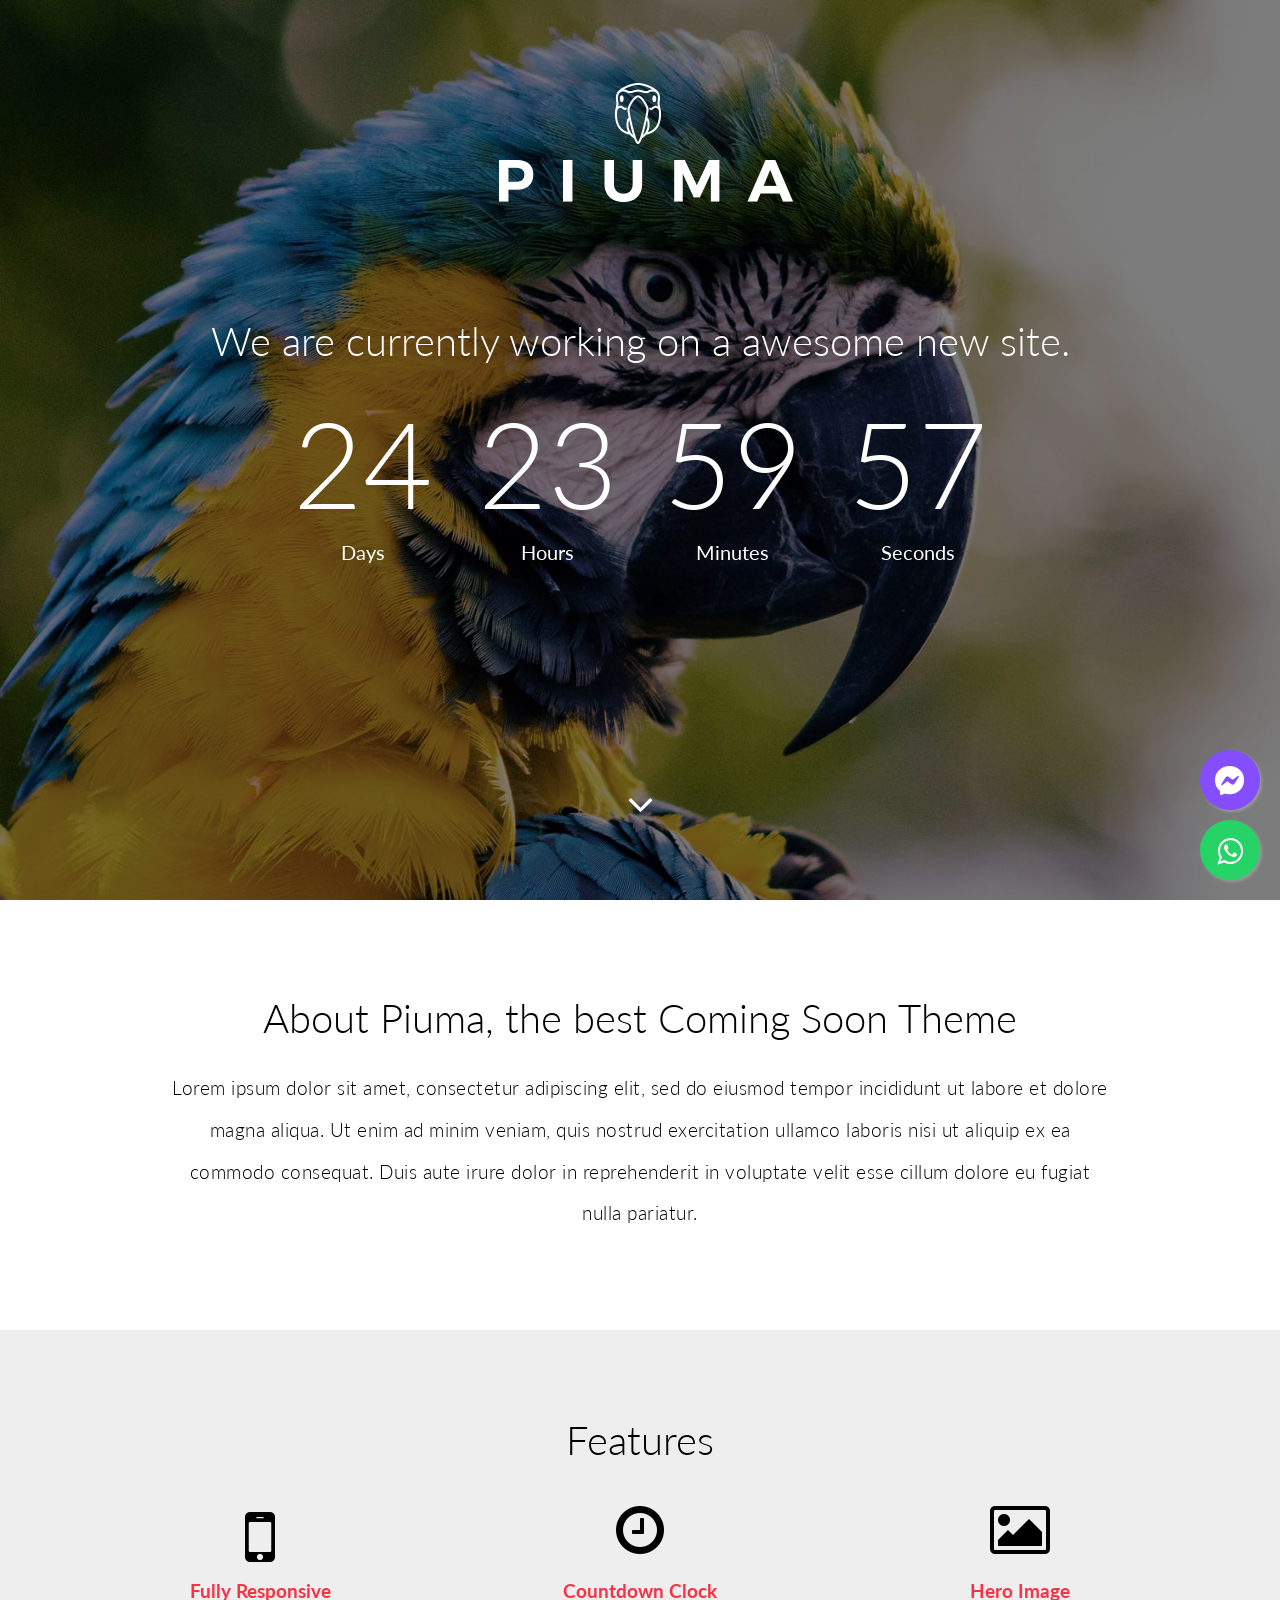
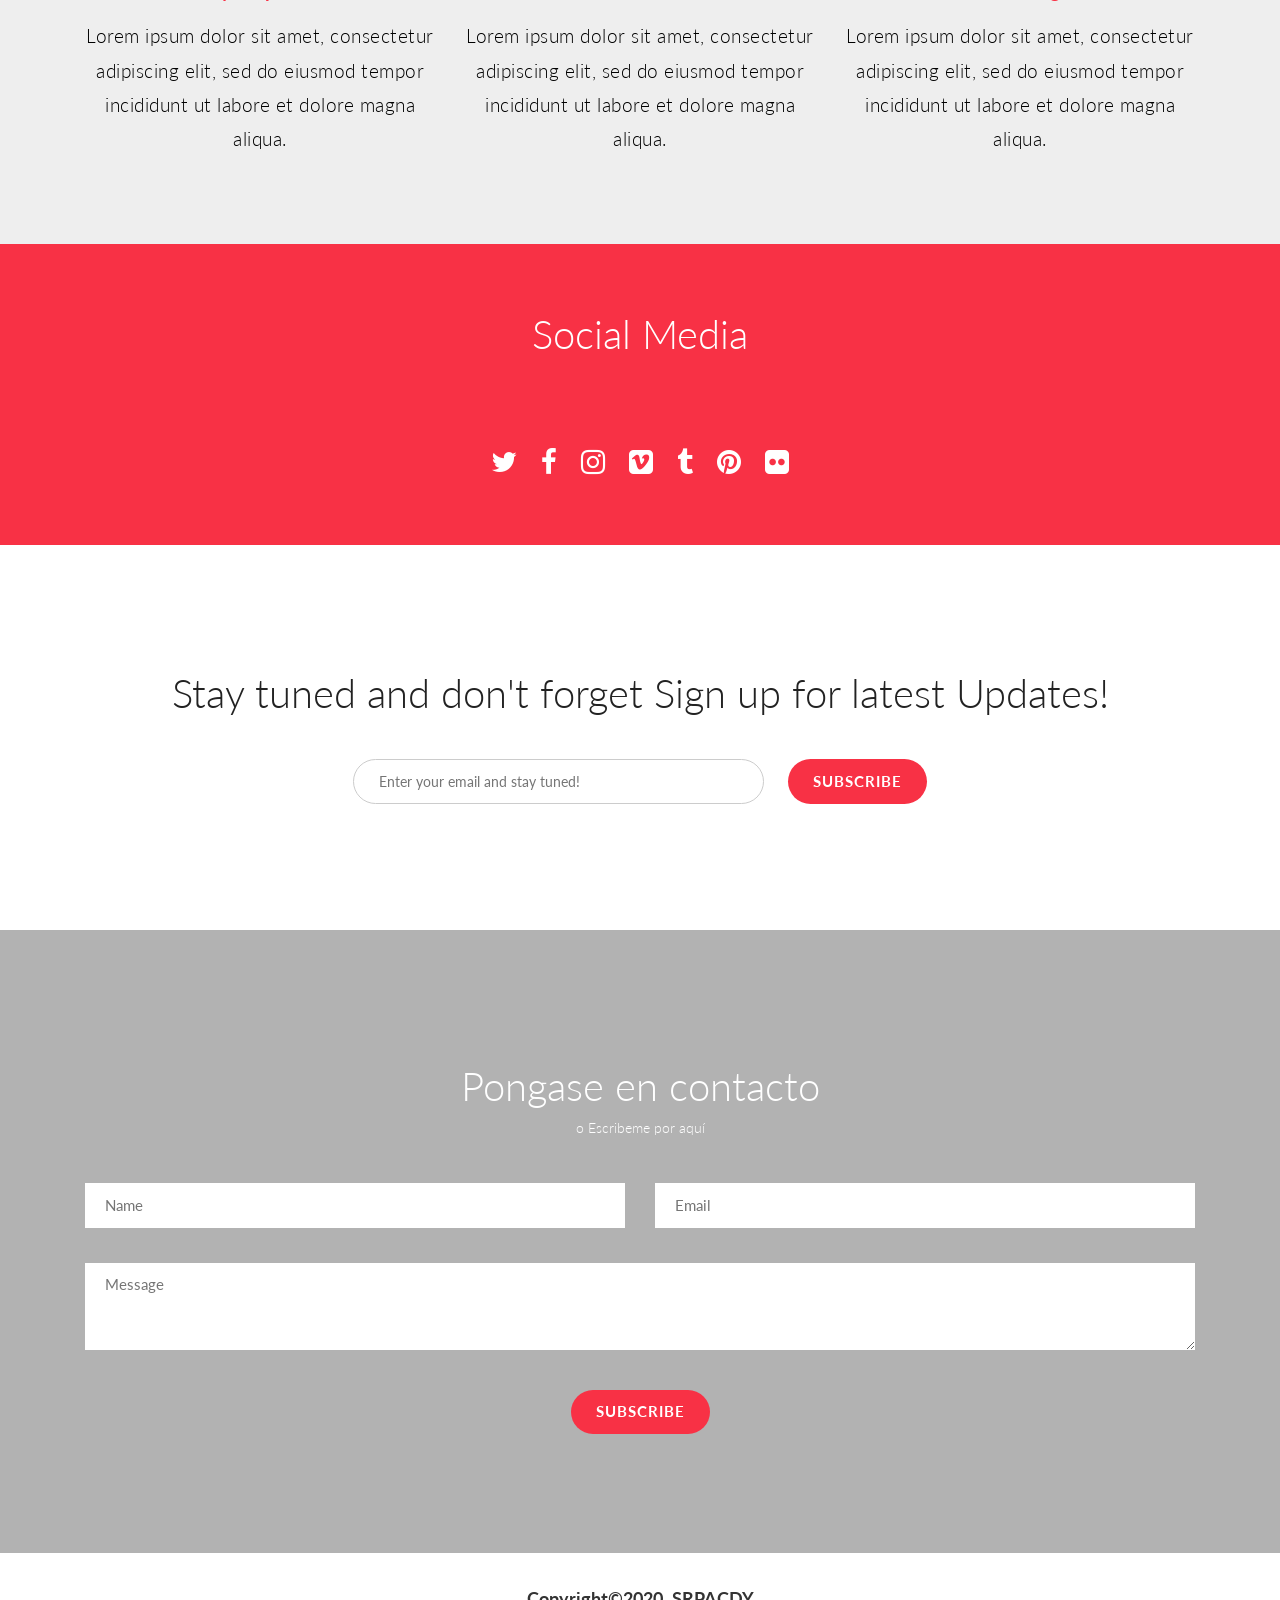
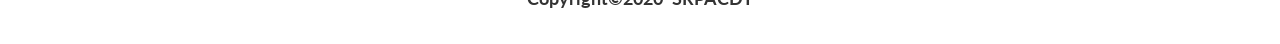
<file: index.html>
<!DOCTYPE html>
<html lang="en">
<head>
	<meta charset="utf-8">
	<title>Piuma - A Multipurpose Countdown HTML Template</title>
    <meta name="viewport" content="width=device-width, initial-scale=1.0">
	<meta name="keywords" content="some keywords that best describe your business">
	<meta name="description" content="a short description of your company">
	<meta name="author" content="SRPACDY">

	<!-- Mobile Specific Metas
	================================================== -->
	<meta name="viewport" content="width=device-width, initial-scale=1, maximum-scale=1">
	<link href="http://fonts.googleapis.com/css?family=Lato:300,400,700" rel="stylesheet" type="text/css" />
	<!-- CSS
	================================================== -->
	<link rel="stylesheet" href="css/bootstrap.css" type="text/css" media="screen">
	<link rel="stylesheet" href="css/bootstrap-theme.css" type="text/css" media="screen">
	<link rel="stylesheet" href="css/layout.css" type="text/css" media="screen">
	<link rel="stylesheet" href="css/background.css" type="text/css" media="screen">
	<link rel="stylesheet" href="https://cdnjs.cloudflare.com/ajax/libs/font-awesome/5.15.1/css/all.min.css">
	<link rel="stylesheet" href="css/whatsapp.css" type="text/css" media="screen">
	
	<!-- Favicons
	================================================== -->
	<link rel="shortcut icon" href="images/favicon.ico">

	<link rel="apple-touch-icon" sizes="57x57" href="images/icons/apple-icon-57x57.png">
	<link rel="apple-touch-icon" sizes="60x60" href="images/icons/apple-icon-60x60.png">
	<link rel="apple-touch-icon" sizes="72x72" href="images/icons/apple-icon-72x72.png">
	<link rel="apple-touch-icon" sizes="76x76" href="images/icons/apple-icon-76x76.png">
	<link rel="apple-touch-icon" sizes="114x114" href="images/icons/apple-icon-114x114.png">
	<link rel="apple-touch-icon" sizes="120x120" href="images/icons/apple-icon-120x120.png">
	<link rel="apple-touch-icon" sizes="144x144" href="images/icons/apple-icon-144x144.png">
	<link rel="apple-touch-icon" sizes="152x152" href="images/icons/apple-icon-152x152.png">
	<link rel="apple-touch-icon" sizes="180x180" href="images/icons/apple-icon-180x180.png">
	<link rel="icon" type="image/png" sizes="192x192"  href="images/icons/android-icon-192x192.png">
	<link rel="icon" type="image/png" sizes="32x32" href="images/icons/favicon-32x32.png">
	<link rel="icon" type="image/png" sizes="96x96" href="images/icons/favicon-96x96.png">
	<link rel="icon" type="image/png" sizes="16x16" href="images/icons/favicon-16x16.png">
	<link rel="manifest" href="manifest.json">
	<meta name="msapplication-TileColor" content="#fff">
	<meta name="msapplication-TileImage" content="images/icons/ms-icon-144x144.png">
	<meta name="theme-color" content="#f83145">

</head>
<body>

	<!-- Primary Page Layout
	================================================== -->

<div class="header bg">
	<div class="container">
		<div class="row">
			<header class="col-xs-12 text-center">
				<div class="logo">
					<a href="#"><img src="images/logo.png"></a>
					<h1>We are currently working on a awesome new site.</h1>
					<ul class="time">
						<li>
							<span class="days" id="days"></span><br />
							Days
						</li>
						<li>
							<span class="hours"></span><br />
							Hours
						</li>
						<li>
							<span class="minutes"></span><br />
							Minutes
						</li>
						<li>
							<span class="seconds"></span><br />
							Seconds
						</li>
					</ul>
				</div>
			</header>
		</div>
		<div class="row">
			<div class="col-xs-12 text-center">
				<div class="down">
					<a href="#about" class="smooth"><i class="fa fa-angle-down fa-3x"></i></a>
				</div>
			</div>
		</div>
	</div>
</div>
<div class="about" id="about">
	<div class="container">
		<div class="row">
			<div class="col-xs-10 text-center">
				<div class="about-content">
					<h2>About Piuma, the best Coming Soon Theme</h2>
					<p>Lorem ipsum dolor sit amet, consectetur adipiscing elit, sed do eiusmod tempor incididunt ut labore et dolore magna aliqua. Ut enim ad minim veniam, quis nostrud exercitation ullamco laboris nisi ut aliquip ex ea commodo consequat. Duis aute irure dolor in reprehenderit in voluptate velit esse cillum dolore eu fugiat nulla pariatur.</p>
				</div>				
			</div>
		</div>
	</div>
</div>
<div class="features">
	<div class="container">
		<div class="row">
			<div class="col-xs-12 text-center">
				<div class="features-content">
					<header>
						<h2>Features</h2>
					</header>
					<div class="grid clearfix">
						<div class="col-sm-4 text-center">
							<i class="fa fa-mobile fa-5x"></i>
							<b>Fully Responsive</b>
							<p>Lorem ipsum dolor sit amet, consectetur adipiscing elit, sed do eiusmod tempor incididunt ut labore et dolore magna aliqua.</p>
						</div>
						<div class="col-sm-4 text-center">
							<i class="fa fa-clock-o fa-4x"></i>
							<b>Countdown Clock</b>
							<p>Lorem ipsum dolor sit amet, consectetur adipiscing elit, sed do eiusmod tempor incididunt ut labore et dolore magna aliqua.</p>
						</div>
						<div class="col-sm-4 text-center">
							<i class="fa fa-picture-o fa-4x"></i>
							<b>Hero Image</b>
							<p>Lorem ipsum dolor sit amet, consectetur adipiscing elit, sed do eiusmod tempor incididunt ut labore et dolore magna aliqua.</p>
						</div>
					</div>
				</div>				
			</div>
		</div>
	</div>
</div>
<div class="social">
	<div class="container">
		<div class="row">
			<div class="col-xs-12 text-center">
				<div class="social-content">
					<h2>Social Media</h2>
					<div class="socmed">
						<a href="https://creativemarket.com/SRPACDY" target="_blank"><i class="fa fa-twitter fa-2x"></i></a>
						<a href="https://creativemarket.com/SRPACDY" target="_blank"><i class="fa fa-facebook fa-2x"></i></a>
						<a href="https://creativemarket.com/SRPACDY" target="_blank"><i class="fa fa-instagram fa-2x"></i></a>
						<a href="https://creativemarket.com/SRPACDY" target="_blank"><i class="fa fa-vimeo-square fa-2x"></i></a>
						<a href="https://creativemarket.com/SRPACDY" target="_blank"><i class="fa fa-tumblr fa-2x"></i></a>
						<a href="https://creativemarket.com/SRPACDY" target="_blank"><i class="fa fa-pinterest fa-2x"></i></a>	
						<a href="https://creativemarket.com/SRPACDY" target="_blank"><i class="fa fa-flickr fa-2x"></i></a>
					</div>					
				</div>				
			</div>
		</div>
	</div>
</div>
<div class="subscribe" id="subscribe">
	<div class="container">
		<div class="row">
			<div class="col-xs-12 text-center">
				<div class="subscribe-form">
					<h3>Stay tuned and don't forget Sign up for latest Updates!</h3>
					<form action="contact.php" method="post">
						<input type="text" id="inform_email" placeholder="Enter your email and stay tuned!" onFocus="if(!this._haschanged){this.value=''};this._haschanged=true;" />
						<input type="submit" value="Subscribe" id="in_submit" />
					</form>
				</div>
			</div>
		</div>
	</div>
</div>
<div class="contact bg">
	<div class="container">	
		<div class="row">
			<div class="col-md-12 text-center">
				<h1>Pongase en contacto</h1>
				<p>o <a class="text-white" href="mailto:jorgemiguel.jmcm@gmail.com?Subject=Mé%20interesa%20sus%20servicios">Escribeme por aquí</a></p>
			</div>			
			<div class="col-md-12">
				<form action="contact.php" method="post" id="contact_form" class="contact_form">
					<fieldset>
						<div class="col-sm-6"><input type="text" id="name" placeholder="Name" onFocus="if(!this._haschanged){this.value=''};this._haschanged=true;" /></div>
						<div class="col-sm-6"><input type="text" id="email" placeholder="Email" onFocus="if(!this._haschanged){this.value=''};this._haschanged=true;" /></div>
						<div class="col-xs-12"><textarea id="msg" cols="20" rows="3" placeholder="Message" onFocus="if(!this._haschanged){this.value=''};this._haschanged=true;"></textarea></div>
						<div class="col-xs-12 text-center">
						<input type="submit" value="Subscribe" id="contact_submit" />
						</div>
					</fieldset>
				</form>
			</div>
		</div>
	</div>
</div>
<div class="footer">
	<div class="container">
		<div class="row">
			<div class="col-md-12 text-center">				
				<div class="copy">Copyright&copy;2020 <a href="https://creativemarket.com/SRPACDY" target="_blank">SRPACDY</a></div>
			</div>			
		</div>
	</div>
</div>
<link rel="stylesheet" href="https://maxcdn.bootstrapcdn.com/font-awesome/4.5.0/css/font-awesome.min.css">

<a href="https://api.whatsapp.com/send?phone=59177924850&text=Hola%20este%20es%20un%20mensaje%20de%20prueba" class="float-whatsapp" target="_blank">
	<i class="fa fa-whatsapp my-float-whatsapp" title="Enviar Mensaje por Whatsapp"></i>
</a>

<a href="http://m.me/jorgemiguelcm" class="float-messenger" target="_blank">
	<i class="fab fa-facebook-messenger my-float-messenger" title="Enviar Mensaje por Messenger"></i>
</a>



	<!-- JS
	================================================== -->
	
	<script type="text/javascript" src="js/jquery-1.11.0.min.js"></script>
	<script type="text/javascript" src="js/scroll.js" charset="utf-8"></script>
	<script type="text/javascript" src="js/jquery.countdown.js" charset="utf-8"></script>
	<script type="text/javascript" src="js/countdown.js" charset="utf-8"></script>
	<script type="text/javascript" src="js/supersized.3.2.7.js" charset="utf-8"></script>
	<script type="text/javascript" src="js/images.js" charset="utf-8"></script>
	<script type="text/javascript" src="js/form.js" charset="utf-8"></script>

	<!-- End Document
	================================================== -->

	<script src="js/app.js"></script>

</body>
</html>
</file>
<file: css/whatsapp.css>
.float-whatsapp{
	position:fixed;
	width: 60px;
	height: 60px;
	bottom: 20px;
	right: 20px;
	background-color:#25d366;
	color:#FFF;
	border-radius: 50px;
	text-align:center;
  	font-size: 30px;
	box-shadow: 2px 2px 3px #999;
  	z-index: 100;
}
.float-whatsapp:hover {
	text-decoration: none;
	color: #25d366;
  background-color:#fff;
}

.my-float-whatsapp{
	margin-top:16px;
}


.float-messenger{
	position:fixed;
	width: 60px;
	height: 60px;
	bottom: 90px;
	right: 20px;
	background-color: #844eff;
	color:#FFF;
	border-radius: 50px;
	text-align:center;
  	font-size: 30px;
	box-shadow: 2px 2px 3px #999;
  	z-index: 100;
}
.float-messenger:hover {
	text-decoration: none;
	color: #844eff;
 	background-color:#fff;
}

.my-float-messenger{
	margin-top: 16px;
}
</file>
<file: css/layout.css>
/*!
 * Bootstrap v3.3.1 (http://getbootstrap.com)
 * Copyright 2011-2014 Twitter, Inc.
 * Licensed under MIT (https://github.com/twbs/bootstrap/blob/master/LICENSE)
 *
* Theme Name: SRPACDY
 */

@import url(http://fonts.googleapis.com/css?family=Lato:300,400,700);

body {
	color: #fff;
	font-family: 'Lato', sans-serif;
	font-weight: 300;
	width: 100%;
	height: 100%;
	margin: 0;
}
h1, h2, h3, h4, h5, h6 {
	font-family: 'Lato', sans-serif;
	font-weight: 300;
	font-size: 40px;
}

.bg {
	background: none repeat scroll 0 0 rgba(0, 0, 0, 0.30);
}

/* HEADER */

.header {
	color: #fff;
	margin: 0;
	position: relative;
	width: 100%;	
    padding: 5% 0 10%;
}
.header:after{
	content: "";
	width: 100%;
	height: 100%;
	position: absolute;
	top: 0;
	left: 0;
	z-index: -1;
	background-color: rgba(0,0,0,.3);
}
.header .col-xs-12{
	position: static;
}

.logo {
	text-align: center;
	width: 100%;
}
.logo a {
	display: inline-block;	
}
.logo p {
	font-size: 120px;
	margin: 20px 0;
	line-height: 120px;
}
.time {
	color: #fff;
	display: block;
	font-size: 20px;
	line-height: 18px;
	margin: 0;
	position: relative;
}
.time span {
	display: inline-block;
	font-size: 120px;
	font-weight: 300;
	line-height: 120px;
	margin: 0 0 20px;
}
ul.time {
    list-style: none outside none;
    margin: 40px 0;
}
ul.time li {
    display: inline-block;
    margin: 0 20px;
    position: relative;
    font-weight: 400;
}
.down {
	position: absolute;
	bottom: 4.5%;
	left: 0;
	z-index: 2;
	text-align: center;
	width: 100%;
}
.down a i {
	color: #fff;
	height: 50px;
	-o-transition:all .3s;
	-moz-transition:all .3s;
	-webkit-transition:all .3s;
	-ms-transition:all .3s;
}
.down a:hover i{
	height: 60px;
	margin-top: -10px;
	-o-transition:all .3s;
	-moz-transition:all .3s;
	-webkit-transition:all .3s;
	-ms-transition:all .3s;
}
.down a:focus {
	outline: none;
}

/* END HEADER */

/* ABOUT */

.about{
	background: #fff;
}
.about h2{
	color: #000;
}
.about p{
	font-size: 19px;
	color: #000;
	line-height: 1.7;
	margin-top: 27px;
	letter-spacing: .5px;
}
.about .col-xs-10{
	float: none;
	margin: 0 auto;
}
.about-content{
	margin: 30px 0;
}

/* END ABOUT */

/* FEATURES */

.features{
	background: #eee;
}
.features h2{
	color: #000;
}
.features-content{
	margin: 30px 0 0;
}
.grid{
	margin-top: 40px;
}
.grid p{
	font-size: 19px;
	color: #000;
	line-height: 1.8;
	margin-top: 15px;
	margin-bottom: 30px;
	letter-spacing: .5px;
}
.grid i{
	color: #000;
}
.grid b{
	display: block;
	color: #f83145;
	font-size: 19px;
	font-weight: 700;
}

/* END FEATURES */

/* SOCIAL MEDIA */

.social{
	background: #f83145;
}
.social-content{
	margin: 30px 0;
}
.socmed {
	margin-top: 82px;
	display: inline-block;
}
.socmed i{
	margin: 0 10px;
}
.socmed a{
	color: #fff;
	text-decoration: none;
	-o-transition:all .3s;
	-moz-transition:all .3s;
	-webkit-transition:all .3s;
	-ms-transition:all .3s;
}
.socmed a:hover{
	color:#bf0013;
}

/* END SOCIAL MEDIA */

/* SUBSCRIBE */

.subscribe {
	background: #fff;
	color: #222;
}
.subscribe h1{
	color: #000;
}
.subscribe-form {
	margin: 30px 0;
}
.subscribe-form i {
	margin: 0 0 20px 0;
}
.subscribe-form form {
	margin: 44px 0 0 0;
}
.subscribe input[type=text] { 
	display: block;
	background: #fff;
	border: 1px solid #cccccc;
	border-radius: 30px;
	color: #888;
	padding: 11.5px 25px;
	width: 80%;
	font-weight: 400;
	color: #999;
	margin: 0 auto 20px;
	}
.subscribe input[type=submit] {
	background: #f83145;
	border: 0;
	border-radius: 30px;
	color: #fff;
	cursor: pointer;
	margin-left: 20px; 
	padding: 11.5px 25px;
	position: relative; 
	font-size: 15px;
	font-weight: 700;
	text-transform: uppercase;
	letter-spacing: 1px;
	}
	
/* END SUBSCRIBE */

/* CONTACT */

.contact {
	color: #fff;
	display: block;	
	margin: 0;
	padding: 30px 0;
	position: relative;
	width: 100%;
}
.contact-details {
	font-size: 20px;
	margin: 30px 0;
}
.contact-details i {
	font-size: 18px;
	margin-right: 10px;
}
.contact-details a{
	color: #fff;
	-o-transition:all .3s;
	-moz-transition:all .3s;
	-webkit-transition:all .3s;
	-ms-transition:all .3s;
}
.contact-details a:hover{
	color: #3DBEED;
	text-decoration: none;
}
.contact_form {
	margin: 30px 0 0;
}
.contact_form label {
	float: left;
	font-weight: normal;
	height: 25px;
	margin: 5px 0;
	padding: 5px 0 0;
	width: 100px;
}
.contact_form input {
	background: #fff;
	border: none;
	font-size: 15px;
	color: #999;
	float: left;
	font-weight: normal;
	margin: 5px 0;
	padding: 11.5px 20px;
	width: 100%;
}
.contact_form textarea {
	background: #fff;
	border: none;
	font-weight: 400;
	font-size: 15px;
	color: #999;
	margin: 5px 0 15px;
	padding: 11.5px 20px;
	width: 100%;
}
.contact_form input[type="submit"] {
	float: none;
	background: #f83145;
	border: 0;
	border-radius: 30px;
	color: #fff;
	cursor: pointer;
	padding: 11.5px 25px;
	position: relative; 
	font-size: 15px;
	font-weight: 700;
	text-transform: uppercase;
	letter-spacing: 1px;
	width: auto;	
}
.contact_form input[type="submit"] a:hover{
	background: #000;	
}

/* END CONTACT */

/* FOOTER */

.footer {
    background: #fff;
	display: block;
	margin: 0;
	padding: 15px 0;
	position: relative;
	width: 100%;
	word-spacing:5px;
}
.copy {
	width: 100%;
	position: relative;
	display: block;
	margin: 10px 0;
	line-height: 14pt;
	color: #333;
	font-weight: 700;
	font-size: 13px;
}
.copy a {
	color: #333;
	text-decoration: none;
	-o-transition:all .3s;
	-moz-transition:all .3s;
	-webkit-transition:all .3s;
	-ms-transition:all .3s;
}
.copy a:hover {
	color:#f83145;
}

/* END FOOTER */

/* #Media Queries
================================================== */
	
	/* Smaller than standard 960 (devices and browsers) */
	@media only screen and (min-width: 1200px) {
	}

	@media only screen and (min-width: 768px) {
		.header{
			height: 100vh;
			display: -webkit-box;
		    display: -ms-flexbox;
		    display: -moz-box;
		    display: -webkit-flex;
		    display: flex;
		    -webkit-flex-wrap: wrap;
		    -ms-flex-wrap: wrap;
		    flex-wrap: wrap;
		    -ms-flex-align: center;
			-webkit-align-items: center;
			-webkit-box-align: center;
			align-items: center;       
			-webkit-justify-content: center;
			justify-content: center;
			padding: 0;
		}
		.logo a {
			position: absolute;
			left: 50%;
			margin-left: -144.5px;
			z-index: 2;
			top: 8.5%;
		}
		.down{
			bottom: 7.5%;
		}
		.about-content{
			margin: 96px 0;
		}
		.about p{
			line-height: 2.2;
		}
		.features-content{
			margin: 88px 0;
		}
		.grid p{
			margin-bottom: 0;
		}
		.grid i{
			height: 75px;
		}
		.social-content{
			margin: 68px 0;
		}
		.subscribe input[type=text] { 
			width: 36%;
			margin: 0;
			display: inline;
		}
		.subscribe-form {
			margin: 126px 0;
		}
		.footer {
			padding: 26px 0;
		}
		.copy {
			font-size: 18px;
		}
		.contact{
			padding: 114px 0;
		}
		.contact_form textarea{
			margin: 30px 0;
		}
	}

	@media only screen and (min-width: 976px) and (max-width: 1199px) {
.time span {
	font-size: 100px;
	line-height: 100px;
}
.contact-details {
	margin: 30px 0 0;
}
	}
	/* Tablet Portrait size to standard 960 (devices and browsers) */
	@media only screen and (min-width: 768px) and (max-width: 976px) {
.time span {
	font-size: 100px;
	line-height: 100px;
}
.contact-details {
	margin: 30px 0 0;
}
	}

	/* All Mobile Sizes (devices and browser) */
	@media only screen and (max-width: 767px) {
	}

	/* Mobile Landscape Size to Tablet Portrait (devices and browsers) */
	@media only screen and (min-width: 480px) and (max-width: 767px) {
h1, .h1 { font-size: 30px;}
h2, .h2 { font-size: 26px;}
h3, .h3 { font-size: 20px;}
h4, .h4 { font-size: 16px;}
h5, .h5 { font-size: 12px;}
h6, .h6 { font-size: 10px;}
.header {
	padding: 2% 0 5%;
}
.logo {
	margin: 0 auto 5%;
}
.countdown {
	padding: 50px 0;
}
.time span {
	font-size: 75px;
	line-height: 75px;
}
ul.time li {
	margin: 0 15px;
}
.subscribe {
	margin: 0;
	padding: 50px 0;
}
.contact {
	padding: 30px 0;
}
.contact-details {
	margin: 30px 0 0;
}
.footer {
	padding: 15px 0;
}
.socmed {
	margin: 10px 0 20px;
}
.socmed i {
	font-size: 2em;
	margin: 0 10px;
}
	}

	/* Mobile Portrait Size to Mobile Landscape Size (devices and browsers) */
	@media only screen and (max-width: 480px) {
h1, .h1 { font-size: 30px;}
h2, .h2 { font-size: 26px;}
h3, .h3 { font-size: 20px;}
h4, .h4 { font-size: 16px;}
h5, .h5 { font-size: 12px;}
h6, .h6 { font-size: 10px;}
.logo a {
	margin: 0;
}
.logo p {
	font-size: 100px;
	line-height: 100px;
	margin: 10px 0;
}
.down {
	display: none;
}
.countdown {
	padding: 50px 0;
}
.time span {
	font-size: 68px;
	line-height: 68px;
}
ul.time li {
	margin: 0 15px 15px;
}
.subscribe {
	margin: 0;
	padding: 50px 0;
}
.contact {
	padding: 30px 0;
}
.contact-details {
	font-size: 18px;
	margin: 30px 0 0;
}
.contact-details i {
	font-size: 18px;
	margin-right: 5px;
}
.footer {
	padding: 15px 0;
}
.socmed {
	margin: 10px 0 20px;
}
.socmed i {
	font-size: 1.8em;
	margin: 0 5px;
}
	}

/* #Font-Face
================================================== */
/* 	This is the proper syntax for an @font-face file 
		Just create a "fonts" folder at the root, 
		copy your FontName into code below and remove
		comment brackets */
		
/*	@font-face {
	    font-family: 'FontName';
	    src: url('../fonts/FontName.eot');
	    src: url('../fonts/FontName.eot?iefix') format('eot'),
	         url('../fonts/FontName.woff') format('woff'),
	         url('../fonts/FontName.ttf') format('truetype'),
	         url('../fonts/FontName.svg#webfontZam02nTh') format('svg');
	    font-weight: normal;
	    font-style: normal; }
*/
</file>
<file: css/background.css>
/*!
 * Bootstrap v3.3.1 (http://getbootstrap.com)
 * Copyright 2011-2016 Twitter, Inc.
 * Licensed under MIT (https://github.com/twbs/bootstrap/blob/master/LICENSE)
 *
 * 
 *
 * Theme Name: SRPACDY
 */

.bgindex, .bgwithout {
	z-index: -999;
	}	
.bgindex {
    background: url(../../19.png) repeat; 	
    height: 100%;
    left: 0px;
    position: fixed;
    top: 0px;
    width: 100%;
	}
.logo-index {
	margin: 40px 0;
	position: relative;
	display: inherit;
}
.nav-content{
	left: 0px;
	opacity: 1;
	padding-top: 30px;
}
.nav-content a{
	background-clip: padding-box;
	border: 8px solid #fff;
	box-shadow: 1px 1px 3px rgba(0,0,0,0.1);
	color: rgba(255,255,255,0.1);
	display: block;
	font-family: Bebas Neue;
	font-size: 135px;
	line-height: 100px;
	letter-spacing: 30px;
	margin: 0 0 20px 0;
	outline: none;
	padding: 2%;
	text-align: center;
	text-decoration: none;
	text-shadow: 0px 0px 10px rgba(255,255,255,0.9);
	transition: all 0.3s ease-in-out;
	-webkit-background-size: 100%; -moz-background-size: 100%; -o-background-size: 100%; background-size: 100%; 
	-webkit-transition: all 0.3s ease-in-out;
	-moz-transition: all 0.3s ease-in-out;
	-o-transition: all 0.3s ease-in-out;
	-ms-transition: all 0.3s ease-in-out;
}
.nav-content a:hover{
	border: 8px solid #000;
	box-shadow: 1px 3px 7px rgba(0,0,0,0.25);
	color: rgba(255,255,255,0.9);
	text-shadow: 1px 1px 10px rgba(0,0,0,0.99);
}

/* Main Items */
.bg-left a{
	background: url(../images/background/05.jpg) no-repeat center center;
	background-size: 100%;
	margin: 0 0 30px;
}
.bg-right a{
	background: url(../images/background/02.jpg) no-repeat center center;
	background-size: 100%;
	margin: 0 0 30px;
}
	
/* ===================================

	Supersized - Fullscreen Slideshow jQuery Plugin
	Version : 3.2.7
	Site	: www.buildinternet.com/project/supersized
	
	Author	: Sam Dunn
	Company : One Mighty Roar (www.onemightyroar.com)
	License : MIT License / GPL License
	
*/

* { margin:0; padding:0; }

#supersized { display:block; position:fixed; left:0; top:0; overflow:hidden; z-index:-999; height:100%; width:100%;}
#supersized img { width:auto; height:auto; position:relative; display:none; outline:none; border:none; }
#supersized.speed img { -ms-interpolation-mode:nearest-neighbor; image-rendering: -moz-crisp-edges; }	/*Speed*/
#supersized.quality img { -ms-interpolation-mode:bicubic; image-rendering: optimizeQuality; }			/*Quality*/
#supersized li {display:block; list-style:none; z-index:-30; position:fixed; overflow:hidden; top:0; left:0; width:100%; height:100%; background:#111; }
#supersized li.activeslide { z-index:-10; }
#supersized li.prevslide { z-index:-20; }
#supersized li.activeslide { z-index:-10; }
#supersized li.prevslide img, #supersized li.activeslide img{ display:inline;}
/* =================================== */

/* ============ panel ================ */
#buy {
	top: 35px;
}
#buy img{
	padding: 8px 0 0 2px;
}
#switcher_btn {
	top: 75px;
}
#buy, #switcher_btn {
	background: #efefef;
	border: 1px solid #c9c9c9;
	border-radius: 0px 20px 20px 0px;
	box-shadow: inset 0 1px 0 #fff;
	cursor: pointer;
	display: block;
	height: 33px;
	left: 0px;
	position: fixed;
	width: 35px;
	z-index:10000;
	-webkit-box-shadow: inset 0 1px 0 #fff;
	-moz-box-shadow: inset 0 1px 0 #fff;
}
#switcher_btn img{
	padding: 3px 0 0 3px;
}
#buy a, #switcher_btn a{
	outline:none;
}
#styleSwitcher {
	background-color: #efefef ;
	border: 1px solid #c9c9c9;
	box-shadow: inset 0 1px 0 #fff;
	display: none;
	font-family: arial;
	font-size: 11px;
	left: 0px;
	padding: 10px;
	position: fixed;
	top: 75px;
	width: 210px;
	z-index:10000;
	-webkit-box-shadow: inset 0 1px 0 #fff;
	-moz-box-shadow: inset 0 1px 0 #fff;
	-moz-border-radius-topright:3px;
	-webkit-border-top-right-radius:3px;
	-moz-border-radius-bottomright:3px;
	-webkit-border-bottom-right-radius:3px;
}
#styleSwitcher h6{
	color: #000;
}
#styleSwitcher span {
	font-size: 13px;
	margin: 0 5px;
}
hr {
	display: block;
	height: 1px;
	border-top: 1px dashed #ccc;
	margin: 3px 0;
	padding: 0;
}
.bg-text {
	height: 30px;
}
.bg-color {
	height: 55px;
}
.pattern {
	border:1px solid #ccc;
	display: block;
	float:left;
	height: 25px;
	list-style:none;
	margin-right:2px;
	margin-left:2px;
	margin-bottom:5px;
	width: 40px;
}
.close_btn{
	cursor: pointer;
	display: block;
	position: absolute;
	right: -11px;
	top: -11px;
}
.fadeOption {
   opacity: 1;
   transition: opacity .25s ease-in-out;
   -moz-transition: opacity .25s ease-in-out;
   -webkit-transition: opacity .25s ease-in-out;
   -ms-transition: opacity .25s ease-in-out;
   }
.fadeOption:hover {
	opacity: 0.8;
}
.bg-pattern a, .bg-style a{
	color: #000;
	text-decoration: none;
}
.bgs{line-height: 30px;}
.bgs h6 {
	display: inline;
	margin-left: 5px;
}

.left{background: url(../images/background/05.jpg) no-repeat center center; background-size: 75px;}
.right{background: url(../images/background/02.jpg) no-repeat center center; background-size: 75px;}

.trs{height:30px; width:60px; float:left;}
.tr{background: url(../images/background/03.jpg) no-repeat center center; background-size: 75px;}

/*============== panel ===============*/
</file>
